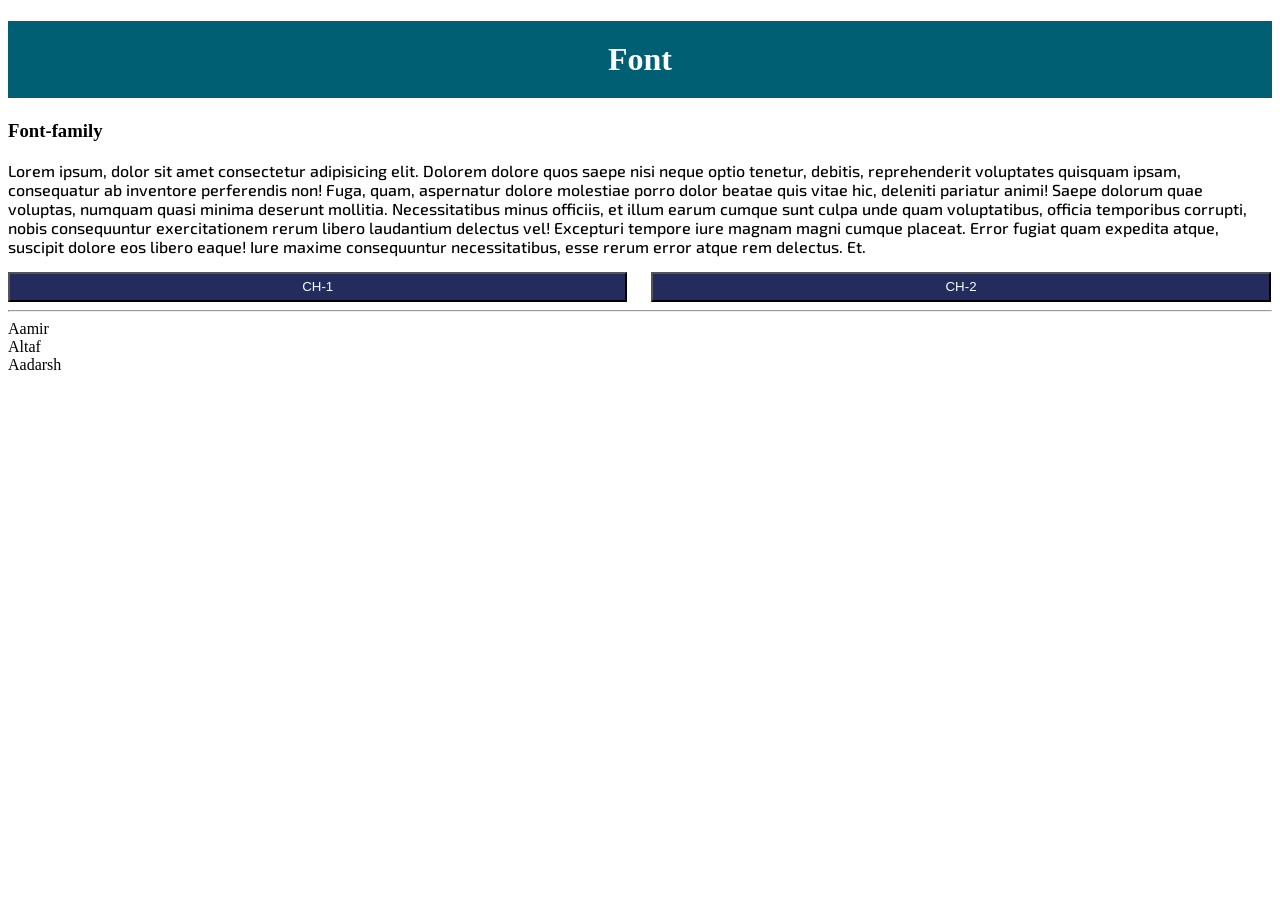
<file: classnotes.html>
<!DOCTYPE html>
<html lang="en">

<head>
    <meta charset="UTF-8">
    <meta name="viewport" content="width=device-width, initial-scale=1.0">
    <title>classnotes</title>
    <link rel="preconnect" href="https://fonts.googleapis.com">
    <link rel="preconnect" href="https://fonts.gstatic.com" crossorigin>
    <link href="https://fonts.googleapis.com/css2?family=Exo+2:ital,wght@0,100..900;1,100..900&display=swap" rel="stylesheet">
    <style>
        h1 {
            background-color: #005f73;
            color: white;
            padding: 20px;
            text-align: center;
        }
        button{
            background-color:rgb(35, 44, 92);
            color: azure;
            font-size: auto;
            height: 30px;
            width: 49%;
        }
        #button2{
            margin-left: 20px;
        }
        p{
            font-family: "Exo 2", sans-serif;
            font-optical-sizing: auto;
            font-weight: 500;
             font-style: normal;
        }
    </style>
</head>

<body>
    <h1>Font</h1>
    <h3>Font-family</h3>
    <p>Lorem ipsum, dolor sit amet consectetur adipisicing elit. Dolorem dolore quos saepe nisi neque optio tenetur,
        debitis, reprehenderit voluptates quisquam ipsam, consequatur ab inventore perferendis non! Fuga, quam,
        aspernatur dolore molestiae porro dolor beatae quis vitae hic, deleniti pariatur animi! Saepe dolorum quae
        voluptas, numquam quasi minima deserunt mollitia. Necessitatibus minus officiis, et illum earum cumque sunt
        culpa unde quam voluptatibus, officia temporibus corrupti, nobis consequuntur exercitationem rerum libero
        laudantium delectus vel! Excepturi tempore iure magnam magni cumque placeat. Error fugiat quam expedita atque,
        suscipit dolore eos libero eaque! Iure maxime consequuntur necessitatibus, esse rerum error atque rem delectus.
        Et.
    </p>
    <span><button>CH-1</button></span> <span><button id="button2">CH-2</button></span> <hr>
    <div class="name">Aamir</div>
    <div class="name">Altaf</div>
    <div class="name">Aadarsh</div>
</body>
<script src="class1.js"></script>
 
</html>
</file>
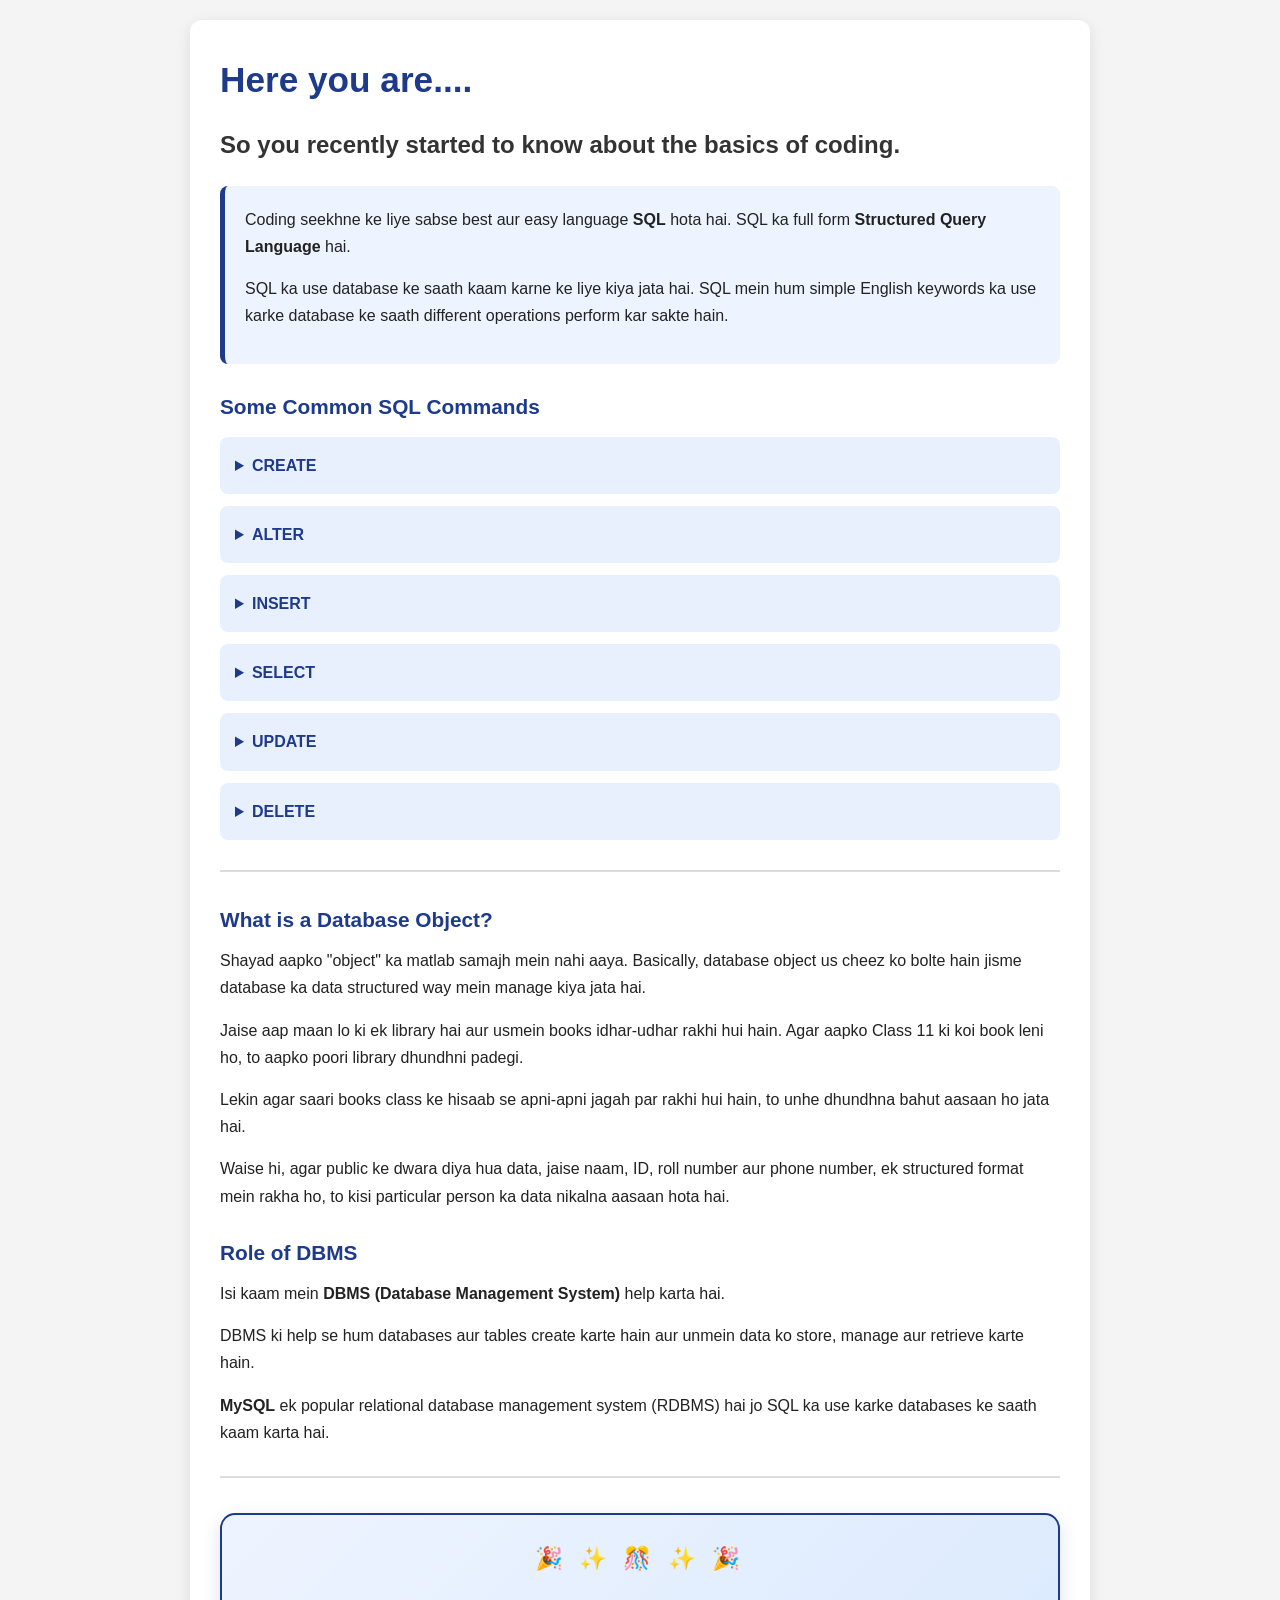
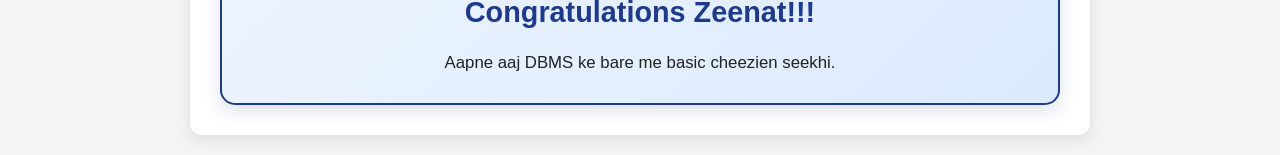
<file: Day1.html>
<!DOCTYPE html>
<html lang="en">

<head>
    <meta charset="UTF-8">

    <meta name="viewport" content="width=device-width, initial-scale=1.0">

    <title>Structured Query Language (SQL)</title>

    <style>
        /* Basic Reset */
        * {
            margin: 0;
            padding: 0;
            box-sizing: border-box;
        }

        /* Body */
        body {
            font-family: Arial, sans-serif;
            line-height: 1.7;
            background-color: #f4f4f4;
            color: #222;
            padding: 20px;
        }

        /* Main Container */
        .container {
            max-width: 900px;
            margin: auto;
            background-color: white;
            padding: 30px;
            border-radius: 12px;
            box-shadow: 0 4px 15px rgba(0, 0, 0, 0.1);
        }

        /* Headings */
        h1 {
            color: #1e3a8a;
            font-size: 2.2rem;
            margin-bottom: 15px;
        }

        h2 {
            color: #333;
            font-size: 1.5rem;
            margin-bottom: 20px;
        }

        h3 {
            color: #1e3a8a;
            font-size: 1.3rem;
            margin-top: 25px;
            margin-bottom: 10px;
        }

        /* Paragraph */
        p {
            font-size: 1rem;
            margin-bottom: 15px;
        }

        /* Introduction */
        .intro {
            background-color: #eef4ff;
            padding: 20px;
            border-left: 5px solid #1e3a8a;
            border-radius: 8px;
            margin-bottom: 20px;
        }

        /* Details */
        details {
            margin: 12px 0;
            padding: 15px;
            background-color: #e8f0fe;
            border-radius: 8px;
            transition: 0.3s;
        }

        details:hover {
            background-color: #dbeafe;
        }

        /* Summary */
        summary {
            cursor: pointer;
            font-weight: bold;
            color: #1e3a8a;
            font-size: 1rem;
        }

        /* Horizontal Line */
        hr {
            margin: 30px 0;
            border: none;
            border-top: 2px solid #ddd;
        }

        /* Mobile Responsive Design */
        @media (max-width: 600px) {

            body {
                padding: 10px;
            }

            .container {
                padding: 20px 15px;
                border-radius: 8px;
            }

            h1 {
                font-size: 1.8rem;
            }

            h2 {
                font-size: 1.25rem;
            }

            h3 {
                font-size: 1.15rem;
            }

            p {
                font-size: 0.95rem;
                text-align: left;
            }

            .intro {
                padding: 15px;
            }

            details {
                padding: 12px;
            }

            summary {
                font-size: 0.95rem;
            }

            ol {
                padding-left: 20px;
                margin-left: 10px;
            }

            ol li {
                font-size: 0.95rem;
            }

            .sql-code,
            .sql-example {
                font-size: 0.85rem;
                padding: 12px;
            }

            .important-note {
                padding: 12px;
            }

            .congratulations {
                padding: 20px 15px;
            }

            .congratulations h2 {
                font-size: 1.5rem;
            }

            .congratulations p {
                font-size: 0.95rem;
            }

            .congratulations::before {
                font-size: 1.1rem;
                letter-spacing: 2px;
            }
        }

        ol {
            margin: 15px 0 20px 25px;
            padding-left: 20px;
        }

        ol li {
            margin-bottom: 10px;
            font-size: 1rem;
        }


        .sql-section {
            margin-top: 20px;
        }


        .sql-code {
            display: block;
            background-color: #f4f4f4;
            border-left: 4px solid #1e3a8a;
            padding: 15px;
            margin: 12px 0 20px 0;
            border-radius: 6px;
            font-family: "Courier New", monospace;
            font-size: 0.95rem;
            line-height: 1.6;
            overflow-x: auto;
            white-space: pre-wrap;
        }


        .sql-keyword {
            color: #1e3a8a;
            font-weight: bold;
        }

        .sql-example {
            background-color: #eef4ff;
            padding: 15px;
            margin: 12px 0 20px 0;
            border-radius: 8px;
            border-left: 5px solid #1e3a8a;
            font-family: "Courier New", monospace;
            font-size: 0.95rem;
            overflow-x: auto;
        }

        .important-note {
            background-color: #e8f0fe;
            padding: 15px;
            margin: 15px 0;
            border-radius: 8px;
            border-left: 5px solid #1e3a8a;
        }

        .congratulations {
            margin-top: 35px;
            padding: 25px;
            text-align: center;
            background: linear-gradient(135deg, #eef4ff, #dbeafe);
            border: 2px solid #1e3a8a;
            border-radius: 15px;
            box-shadow: 0 6px 18px rgba(30, 58, 138, 0.15);
            position: relative;
            overflow: hidden;
            transition: transform 0.3s ease, box-shadow 0.3s ease;
        }

        /* Hover Animation */
        .congratulations:hover {
            transform: translateY(-5px);
            box-shadow: 0 10px 25px rgba(30, 58, 138, 0.25);
        }

        /* Congratulations Heading */
        .congratulations h2 {
            color: #1e3a8a;
            font-size: 1.8rem;
            margin-bottom: 12px;
            animation: celebrate 1.5s ease-in-out infinite alternate;
        }

        /* Message */
        .congratulations p {
            color: #222;
            font-size: 1.05rem;
            margin-bottom: 0;
        }

        /* Celebration Animation */
        @keyframes celebrate {
            from {
                transform: scale(1);
            }

            to {
                transform: scale(1.05);
            }
        }

        /* Decorative Sparkles */
        .congratulations::before {
            content: "🎉 ✨ 🎊 ✨ 🎉";
            display: block;
            font-size: 1.4rem;
            margin-bottom: 10px;
            letter-spacing: 5px;
        }
    </style>
</head>

<body>

    <div class="container">

        <h1>Here you are....</h1>

        <h2>
            So you recently started to know about the basics of coding.
        </h2>

        <div class="intro">

            <p>
                Coding seekhne ke liye sabse best aur easy language
                <b>SQL</b> hota hai.
                SQL ka full form <b>Structured Query Language</b> hai.
            </p>

            <p>
                SQL ka use database ke saath kaam karne ke liye kiya jata hai.
                SQL mein hum simple English keywords ka use karke database
                ke saath different operations perform kar sakte hain.
            </p>

        </div>

        <h3>Some Common SQL Commands</h3>

        <details>
            <summary>CREATE</summary>
            <p>
                CREATE ka use database mein objects, jaise tables,
                create karne ke liye hota hai.
            </p>
        </details>

        <details>
            <summary>ALTER</summary>
            <p>
                ALTER ka use existing database objects ko modify
                karne ke liye hota hai.
            </p>
        </details>

        <details>
            <summary>INSERT</summary>
            <p>
                INSERT ka use table ke andar data add karne ke
                liye hota hai.
            </p>
        </details>

        <details>
            <summary>SELECT</summary>
            <p>
                SELECT ka use database se data retrieve ya
                dekhne ke liye hota hai.
            </p>
        </details>

        <details>
            <summary>UPDATE</summary>
            <p>
                UPDATE ka use existing data ko modify karne
                ke liye hota hai.
            </p>
        </details>

        <details>
            <summary>DELETE</summary>
            <p>
                DELETE ka use table se data remove karne
                ke liye hota hai.
            </p>
        </details>

        <hr>

        <h3>What is a Database Object?</h3>

        <p>
            Shayad aapko "object" ka matlab samajh mein nahi aaya.
            Basically, database object us cheez ko bolte hain jisme
            database ka data structured way mein manage kiya jata hai.
        </p>

        <p>
            Jaise aap maan lo ki ek library hai aur usmein books
            idhar-udhar rakhi hui hain. Agar aapko Class 11 ki koi
            book leni ho, to aapko poori library dhundhni padegi.
        </p>

        <p>
            Lekin agar saari books class ke hisaab se apni-apni
            jagah par rakhi hui hain, to unhe dhundhna bahut
            aasaan ho jata hai.
        </p>

        <p>
            Waise hi, agar public ke dwara diya hua data, jaise
            naam, ID, roll number aur phone number, ek structured
            format mein rakha ho, to kisi particular person ka
            data nikalna aasaan hota hai.
        </p>

        <h3>Role of DBMS</h3>

        <p>
            Isi kaam mein <b>DBMS (Database Management System)</b>
            help karta hai.
        </p>

        <p>
            DBMS ki help se hum databases aur tables create karte hain
            aur unmein data ko store, manage aur retrieve karte hain.
        </p>

        <p>
            <b>MySQL</b> ek popular relational database management
            system (RDBMS) hai jo SQL ka use karke databases ke
            saath kaam karta hai.
        </p>

        <hr>

        <div class="congratulations">
            <h2>Congratulations Zeenat!!!</h2>

            <p>
                Aapne aaj DBMS ke bare me basic cheezien seekhi.
            </p>
        </div>

    </div>

</body>

</html>
</file>
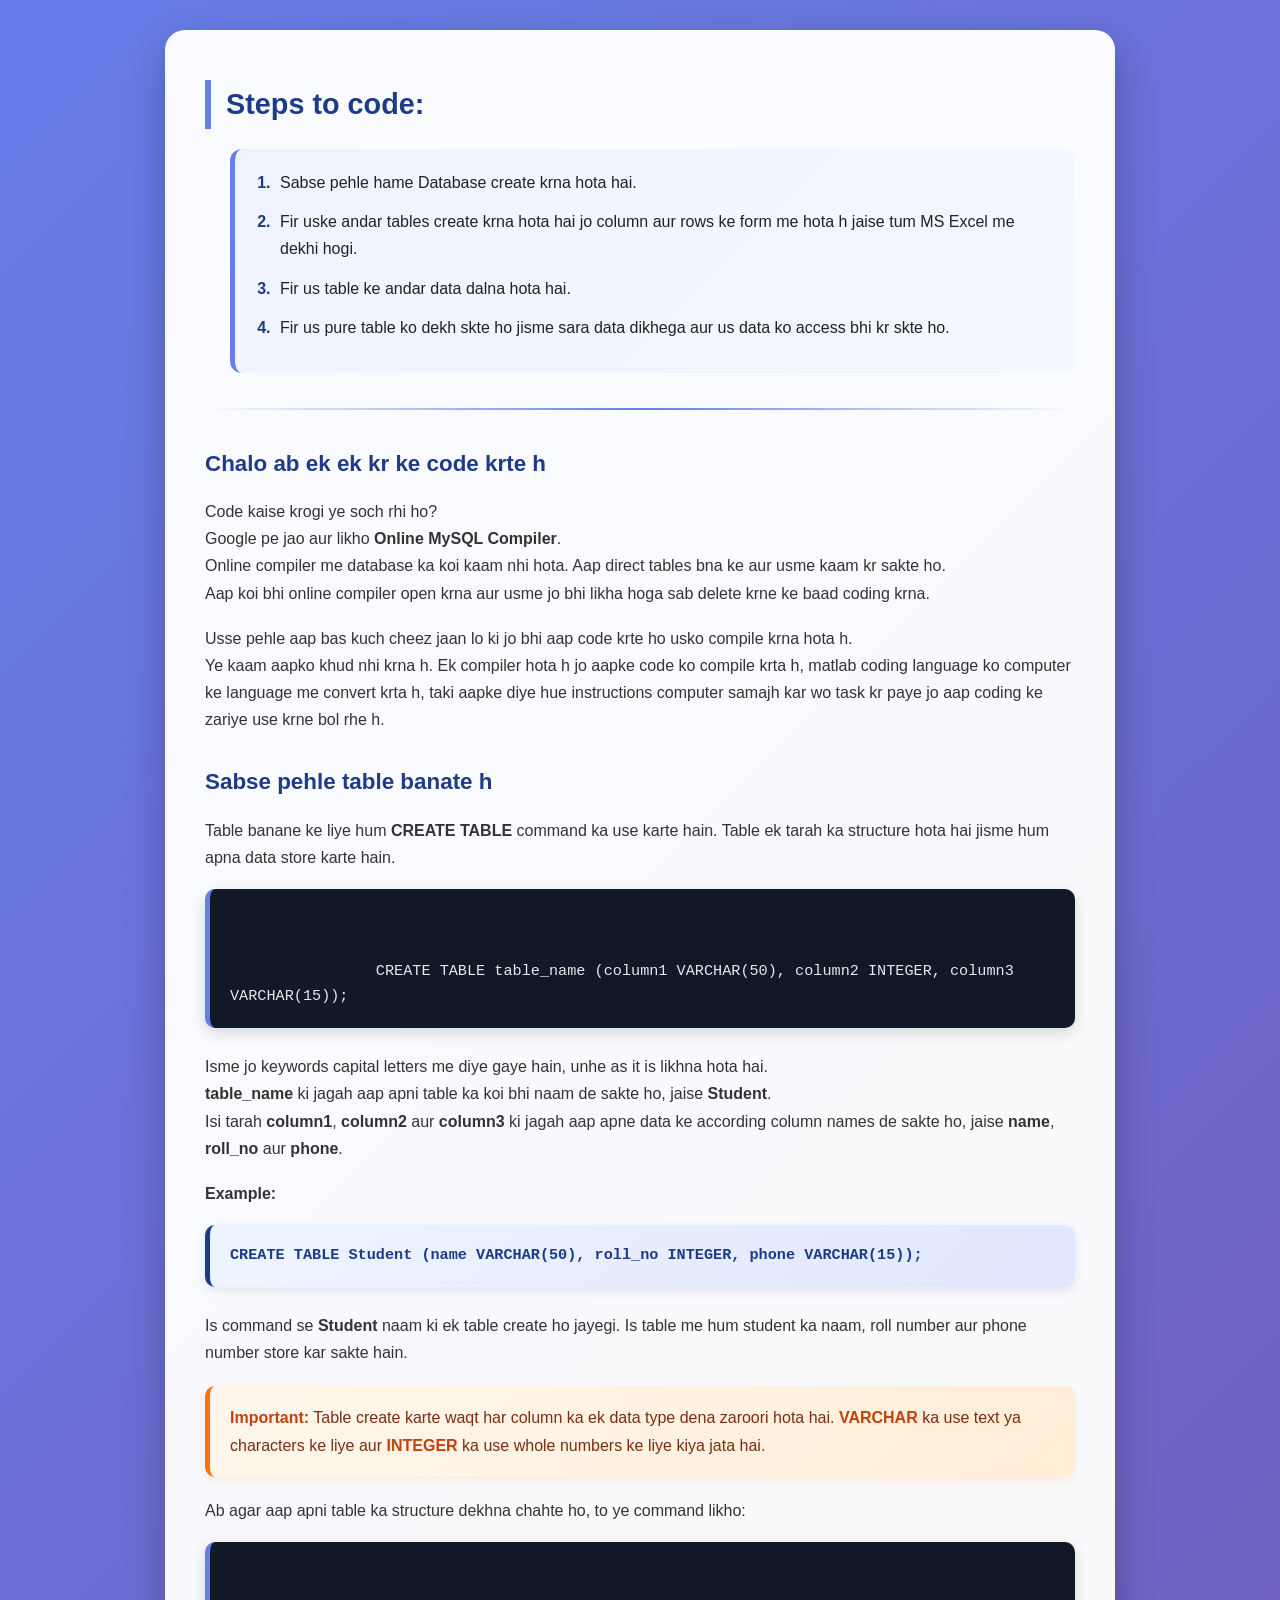
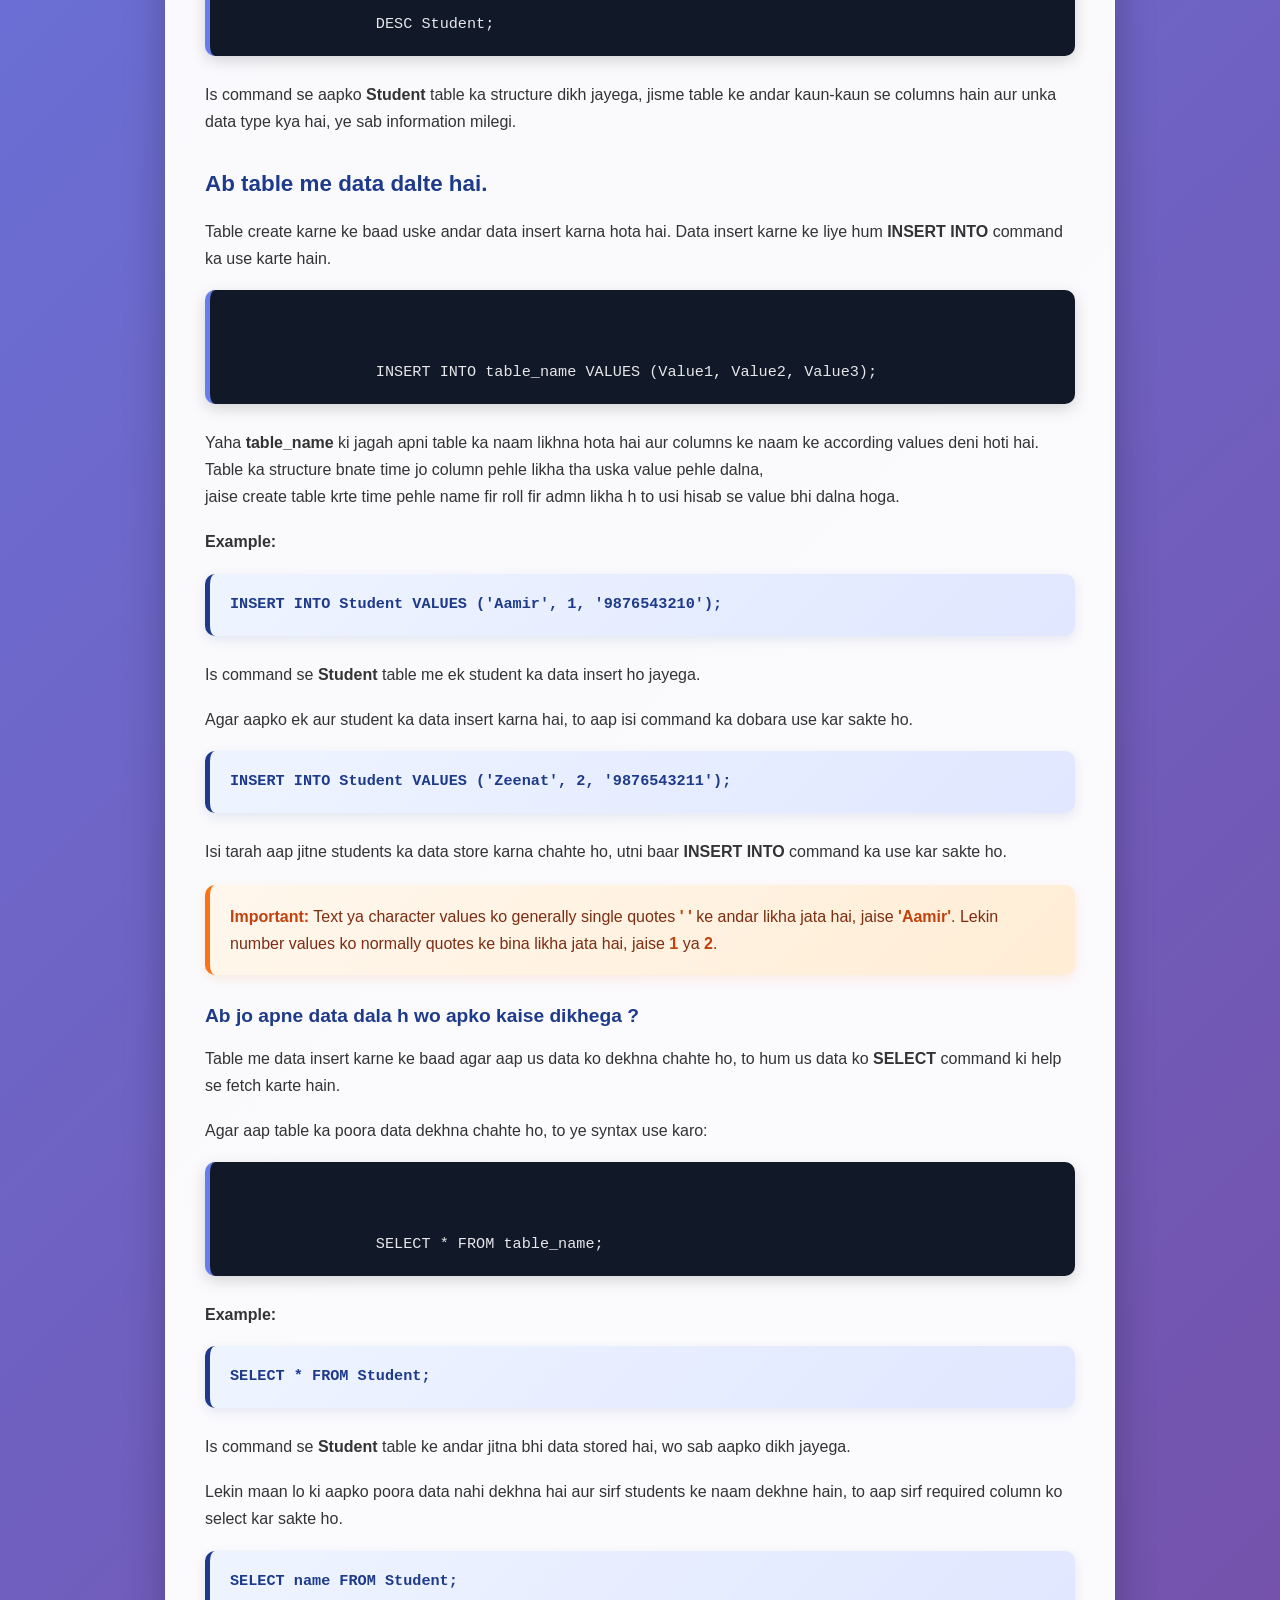
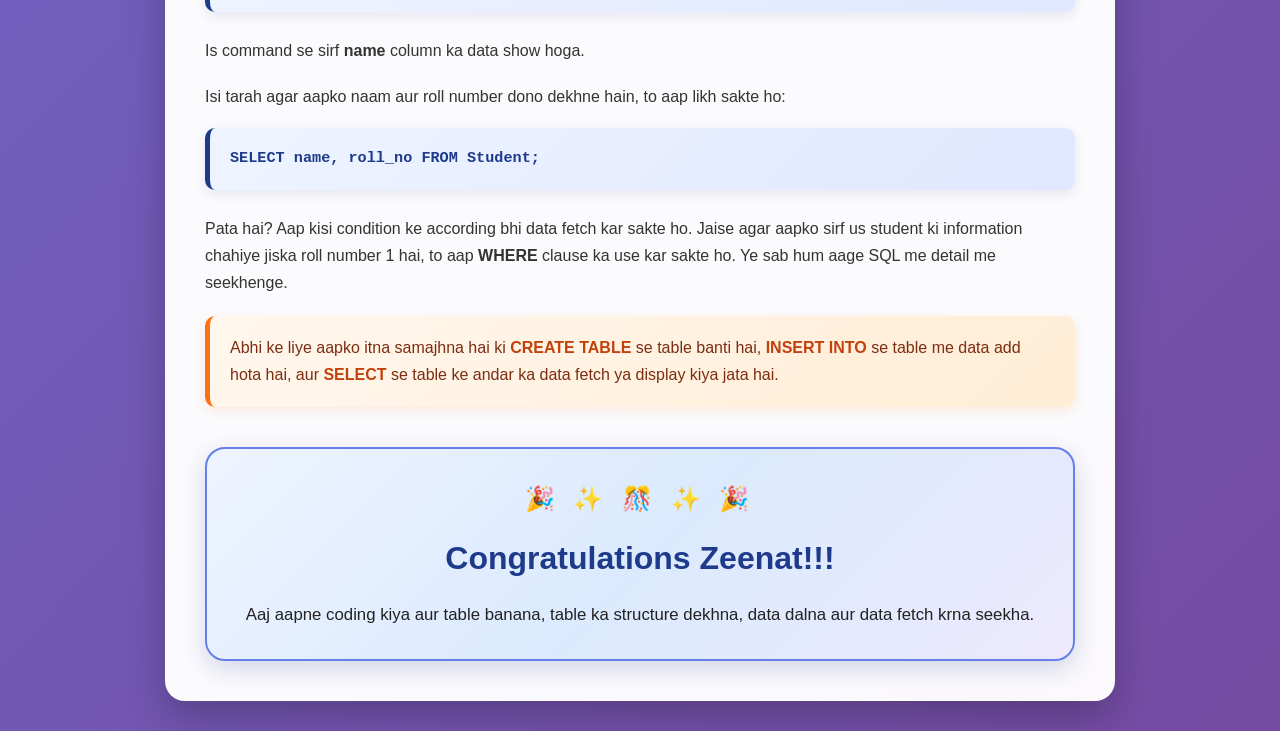
<file: Day2.html>
<!DOCTYPE html>
<html lang="en">

<head>
    <meta charset="UTF-8">

    <!-- Makes the website responsive on mobile devices -->
    <meta name="viewport" content="width=device-width, initial-scale=1.0">

    <title>Structured Query Language (SQL)</title>

    <style>
       /* Basic Reset */
* {
    margin: 0;
    padding: 0;
    box-sizing: border-box;
}

/* Body */
body {
    font-family: Arial, sans-serif;
    line-height: 1.7;
    background: linear-gradient(135deg, #667eea, #764ba2);
    color: #222;
    padding: 30px 20px;
    min-height: 100vh;
}

/* Main Container */
.container {
    max-width: 950px;
    margin: auto;
    background-color: rgba(255, 255, 255, 0.97);
    padding: 40px;
    border-radius: 20px;
    box-shadow: 0 15px 40px rgba(0, 0, 0, 0.25);
    animation: pageLoad 0.8s ease;
}

/* Page Animation */
@keyframes pageLoad {
    from {
        opacity: 0;
        transform: translateY(30px);
    }

    to {
        opacity: 1;
        transform: translateY(0);
    }
}

/* Headings */
h1 {
    color: #1e3a8a;
    font-size: 2.4rem;
    margin-bottom: 15px;
}

h2 {
    color: #1e3a8a;
    font-size: 1.8rem;
    margin-bottom: 20px;
    border-left: 6px solid #667eea;
    padding-left: 15px;
}

h3 {
    color: #1e3a8a;
    font-size: 1.4rem;
    margin-top: 30px;
    margin-bottom: 15px;
}

h4 {
    color: #1e3a8a;
    font-size: 1.2rem;
    margin-top: 25px;
    margin-bottom: 12px;
}

/* Paragraph */
p {
    font-size: 1rem;
    margin-bottom: 18px;
    color: #333;
}

/* SQL Section */
.sql-section {
    margin-top: 10px;
}

/* Steps List */
ol {
    margin: 20px 0 25px 25px;
    padding: 20px 25px 20px 40px;
    background: linear-gradient(135deg, #eef4ff, #f5f7ff);
    border-radius: 12px;
    border-left: 5px solid #667eea;
}

ol li {
    margin-bottom: 12px;
    font-size: 1rem;
    padding-left: 5px;
}

ol li::marker {
    color: #1e3a8a;
    font-weight: bold;
}

/* Horizontal Line */
hr {
    margin: 35px 0;
    border: none;
    height: 2px;
    background: linear-gradient(
        to right,
        transparent,
        #667eea,
        transparent
    );
}

/* SQL Code Block */
.sql-code {
    display: block;
    background: #111827;
    color: #e5e7eb;
    border-left: 5px solid #667eea;
    padding: 18px 20px;
    margin: 15px 0 25px 0;
    border-radius: 10px;
    font-family: "Courier New", monospace;
    font-size: 0.95rem;
    line-height: 1.7;
    overflow-x: auto;
    white-space: pre-wrap;
    box-shadow: 0 5px 15px rgba(0, 0, 0, 0.15);
    transition: 0.3s ease;
}

/* SQL Code Hover */
.sql-code:hover {
    transform: translateY(-3px);
    box-shadow: 0 8px 20px rgba(0, 0, 0, 0.2);
}

/* SQL Example */
.sql-example {
    background: linear-gradient(135deg, #eef4ff, #e0e7ff);
    color: #1e3a8a;
    padding: 18px 20px;
    margin: 15px 0 25px 0;
    border-radius: 10px;
    border-left: 5px solid #1e3a8a;
    font-family: "Courier New", monospace;
    font-size: 0.95rem;
    font-weight: bold;
    overflow-x: auto;
    box-shadow: 0 4px 12px rgba(30, 58, 138, 0.1);
    transition: 0.3s ease;
}

/* Example Hover */
.sql-example:hover {
    transform: translateX(5px);
    box-shadow: 0 6px 18px rgba(30, 58, 138, 0.18);
}

/* Important Note */
.important-note {
    background: linear-gradient(135deg, #fff7ed, #ffedd5);
    color: #7c2d12;
    padding: 18px 20px;
    margin: 20px 0;
    border-radius: 10px;
    border-left: 5px solid #f97316;
    box-shadow: 0 4px 12px rgba(249, 115, 22, 0.12);
}

/* Important Note Bold Text */
.important-note b {
    color: #c2410c;
}

/* Congratulations */
.congratulations {
    margin-top: 40px;
    padding: 30px;
    text-align: center;
    background: linear-gradient(
        135deg,
        #eef4ff,
        #dbeafe,
        #ede9fe
    );
    border: 2px solid #667eea;
    border-radius: 20px;
    box-shadow: 0 8px 25px rgba(30, 58, 138, 0.18);
    position: relative;
    overflow: hidden;
    transition: transform 0.3s ease, box-shadow 0.3s ease;
}

/* Congratulations Hover */
.congratulations:hover {
    transform: translateY(-6px);
    box-shadow: 0 15px 35px rgba(30, 58, 138, 0.25);
}

/* Congratulations Heading */
.congratulations h2 {
    color: #1e3a8a;
    font-size: 2rem;
    margin-bottom: 15px;
    border-left: none;
    padding-left: 0;
    animation: celebrate 1.5s ease-in-out infinite alternate;
}

/* Congratulations Message */
.congratulations p {
    color: #222;
    font-size: 1.05rem;
    margin-bottom: 0;
}

/* Celebration Animation */
@keyframes celebrate {
    from {
        transform: scale(1);
    }

    to {
        transform: scale(1.05);
    }
}

/* Decorative Sparkles */
.congratulations::before {
    content: "🎉 ✨ 🎊 ✨ 🎉";
    display: block;
    font-size: 1.5rem;
    margin-bottom: 12px;
    letter-spacing: 6px;
    animation: sparkle 2s ease-in-out infinite;
}

/* Sparkle Animation */
@keyframes sparkle {
    0%,
    100% {
        opacity: 0.7;
        transform: scale(1);
    }

    50% {
        opacity: 1;
        transform: scale(1.1);
    }
}

/* Mobile Responsive Design */
@media (max-width: 600px) {

    body {
        padding: 15px 10px;
    }

    .container {
        padding: 25px 18px;
        border-radius: 15px;
    }

    h1 {
        font-size: 1.8rem;
    }

    h2 {
        font-size: 1.4rem;
    }

    h3 {
        font-size: 1.2rem;
    }

    h4 {
        font-size: 1.05rem;
    }

    p {
        font-size: 0.95rem;
        text-align: left;
    }

    ol {
        padding: 15px 15px 15px 35px;
        margin-left: 0;
    }

    ol li {
        font-size: 0.95rem;
    }

    .sql-code,
    .sql-example {
        font-size: 0.82rem;
        padding: 14px;
        overflow-x: auto;
    }

    .important-note {
        padding: 15px;
        font-size: 0.92rem;
    }

    .congratulations {
        padding: 25px 15px;
    }

    .congratulations h2 {
        font-size: 1.5rem;
    }

    .congratulations p {
        font-size: 0.95rem;
        text-align: center;
    }

    .congratulations::before {
        font-size: 1.1rem;
        letter-spacing: 3px;
    }
}
    </style>
</head>

<body>

    <div class="container">

        <div class="sql-section">

            <h2>Steps to code:</h2>

            <ol>
                <li>Sabse pehle hame Database create krna hota hai.</li>
                <li>Fir uske andar tables create krna hota hai jo column aur rows ke form me hota h jaise tum MS Excel
                    me dekhi hogi.</li>
                <li>Fir us table ke andar data dalna hota hai.</li>
                <li>Fir us pure table ko dekh skte ho jisme sara data dikhega aur us data ko access bhi kr skte ho.</li>
            </ol>

            <hr>

            <h3>Chalo ab ek ek kr ke code krte h</h3>

            <p>
                Code kaise krogi ye soch rhi ho?
                <br>
                Google pe jao aur likho <b>Online MySQL Compiler</b>.
                <br>
                Online compiler me database ka koi kaam nhi hota.
                Aap direct tables bna ke aur usme kaam kr sakte ho.
                <br>
                Aap koi bhi online compiler open krna aur usme jo bhi likha hoga
                sab delete krne ke baad coding krna.
            </p>

            <p>
                Usse pehle aap bas kuch cheez jaan lo ki jo bhi aap code krte ho
                usko compile krna hota h.
                <br>
                Ye kaam aapko khud nhi krna h. Ek compiler hota h jo aapke code ko
                compile krta h, matlab coding language ko computer ke language me
                convert krta h, taki aapke diye hue instructions computer samajh kar
                wo task kr paye jo aap coding ke zariye use krne bol rhe h.
            </p>

            <h3>Sabse pehle table banate h</h3>

            <p>
                Table banane ke liye hum <b>CREATE TABLE</b> command ka use karte hain.
                Table ek tarah ka structure hota hai jisme hum apna data store karte hain.
            </p>

            <div class="sql-code">

                CREATE TABLE table_name (column1 VARCHAR(50), column2 INTEGER, column3 VARCHAR(15)); </div>

            <p>
                Isme jo keywords capital letters me diye gaye hain, unhe as it is likhna hota hai.
                <br>
                <b>table_name</b> ki jagah aap apni table ka koi bhi naam de sakte ho,
                jaise <b>Student</b>.
                <br>
                Isi tarah <b>column1</b>, <b>column2</b> aur <b>column3</b> ki jagah
                aap apne data ke according column names de sakte ho,
                jaise <b>name</b>, <b>roll_no</b> aur <b>phone</b>.
            </p>

            <p>
                <b>Example:</b>
            </p>

            <div class="sql-example">
                CREATE TABLE Student (name VARCHAR(50), roll_no INTEGER, phone VARCHAR(15)); </div>
            <p>
                Is command se <b>Student</b> naam ki ek table create ho jayegi.
                Is table me hum student ka naam, roll number aur phone number store kar sakte hain.
            </p>

            <div class="important-note">
                <b>Important:</b>
                Table create karte waqt har column ka ek data type dena zaroori hota hai.
                <b>VARCHAR</b> ka use text ya characters ke liye aur
                <b>INTEGER</b> ka use whole numbers ke liye kiya jata hai.
            </div>

            <p>
                Ab agar aap apni table ka structure dekhna chahte ho,
                to ye command likho:
            </p>

            <div class="sql-code">

                DESC Student; </div>

            <p>
                Is command se aapko <b>Student</b> table ka structure dikh jayega,
                jisme table ke andar kaun-kaun se columns hain aur unka data type kya hai,
                ye sab information milegi.
            </p>

            <h3>Ab table me data dalte hai.</h3>

            <p>
                Table create karne ke baad uske andar data insert karna hota hai.
                Data insert karne ke liye hum <b>INSERT INTO</b> command ka use karte hain.
            </p>

            <div class="sql-code">

                INSERT INTO table_name VALUES (Value1, Value2, Value3); </div>

            <p>
                Yaha <b>table_name</b> ki jagah apni table ka naam likhna hota hai
                aur columns ke naam ke according values deni hoti hai. <br>
                Table ka structure bnate time jo column pehle likha tha uska value pehle dalna, <br>
                jaise create table krte time pehle name fir roll fir admn likha h to usi hisab se value bhi dalna hoga.
            </p>

            <p>
                <b>Example:</b>
            </p>

            <div class="sql-example">

                INSERT INTO Student VALUES ('Aamir', 1, '9876543210');
            </div>

            <p>
                Is command se <b>Student</b> table me ek student ka data insert ho jayega.
            </p>

            <p>
                Agar aapko ek aur student ka data insert karna hai,
                to aap isi command ka dobara use kar sakte ho.
            </p>

            <div class="sql-example">

                INSERT INTO Student VALUES ('Zeenat', 2, '9876543211');
            </div>

            <p>
                Isi tarah aap jitne students ka data store karna chahte ho,
                utni baar <b>INSERT INTO</b> command ka use kar sakte ho.
            </p>

            <div class="important-note">
                <b>Important:</b>
                Text ya character values ko generally single quotes
                <b>' '</b> ke andar likha jata hai, jaise <b>'Aamir'</b>.
                Lekin number values ko normally quotes ke bina likha jata hai,
                jaise <b>1</b> ya <b>2</b>.
            </div>

            <h4>Ab jo apne data dala h wo apko kaise dikhega ?</h4>

            <p>
                Table me data insert karne ke baad agar aap us data ko dekhna chahte ho,
                to hum us data ko <b>SELECT</b> command ki help se fetch karte hain.
            </p>

            <p>
                Agar aap table ka poora data dekhna chahte ho,
                to ye syntax use karo:
            </p>

            <div class="sql-code">

                SELECT * FROM table_name; </div>

            <p>
                <b>Example:</b>
            </p>

            <div class="sql-example">

                SELECT * FROM Student; </div>
            <p>
                Is command se <b>Student</b> table ke andar jitna bhi data stored hai,
                wo sab aapko dikh jayega.
            </p>

            <p>
                Lekin maan lo ki aapko poora data nahi dekhna hai aur sirf students ke
                naam dekhne hain, to aap sirf required column ko select kar sakte ho.
            </p>

            <div class="sql-example">

                SELECT name FROM Student; </div>

            <p>
                Is command se sirf <b>name</b> column ka data show hoga.
            </p>

            <p>
                Isi tarah agar aapko naam aur roll number dono dekhne hain,
                to aap likh sakte ho:
            </p>

            <div class="sql-example">

                SELECT name, roll_no FROM Student; </div>
            <p>
                Pata hai? Aap kisi condition ke according bhi data fetch kar sakte ho.
                Jaise agar aapko sirf us student ki information chahiye jiska roll number 1 hai,
                to aap <b>WHERE</b> clause ka use kar sakte ho.
                Ye sab hum aage SQL me detail me seekhenge.
            </p>




            <div class="important-note">
                Abhi ke liye aapko itna samajhna hai ki
                <b>CREATE TABLE</b> se table banti hai,
                <b>INSERT INTO</b> se table me data add hota hai,
                aur <b>SELECT</b> se table ke andar ka data fetch ya display kiya jata hai.
            </div>

            <div class="congratulations">
                <h2>Congratulations Zeenat!!!</h2>

                <p>
                    Aaj aapne coding kiya aur table banana,
                    table ka structure dekhna, data dalna aur data fetch krna seekha.
                </p>
            </div>

        </div>

    </div>

</body>

</html>
</file>
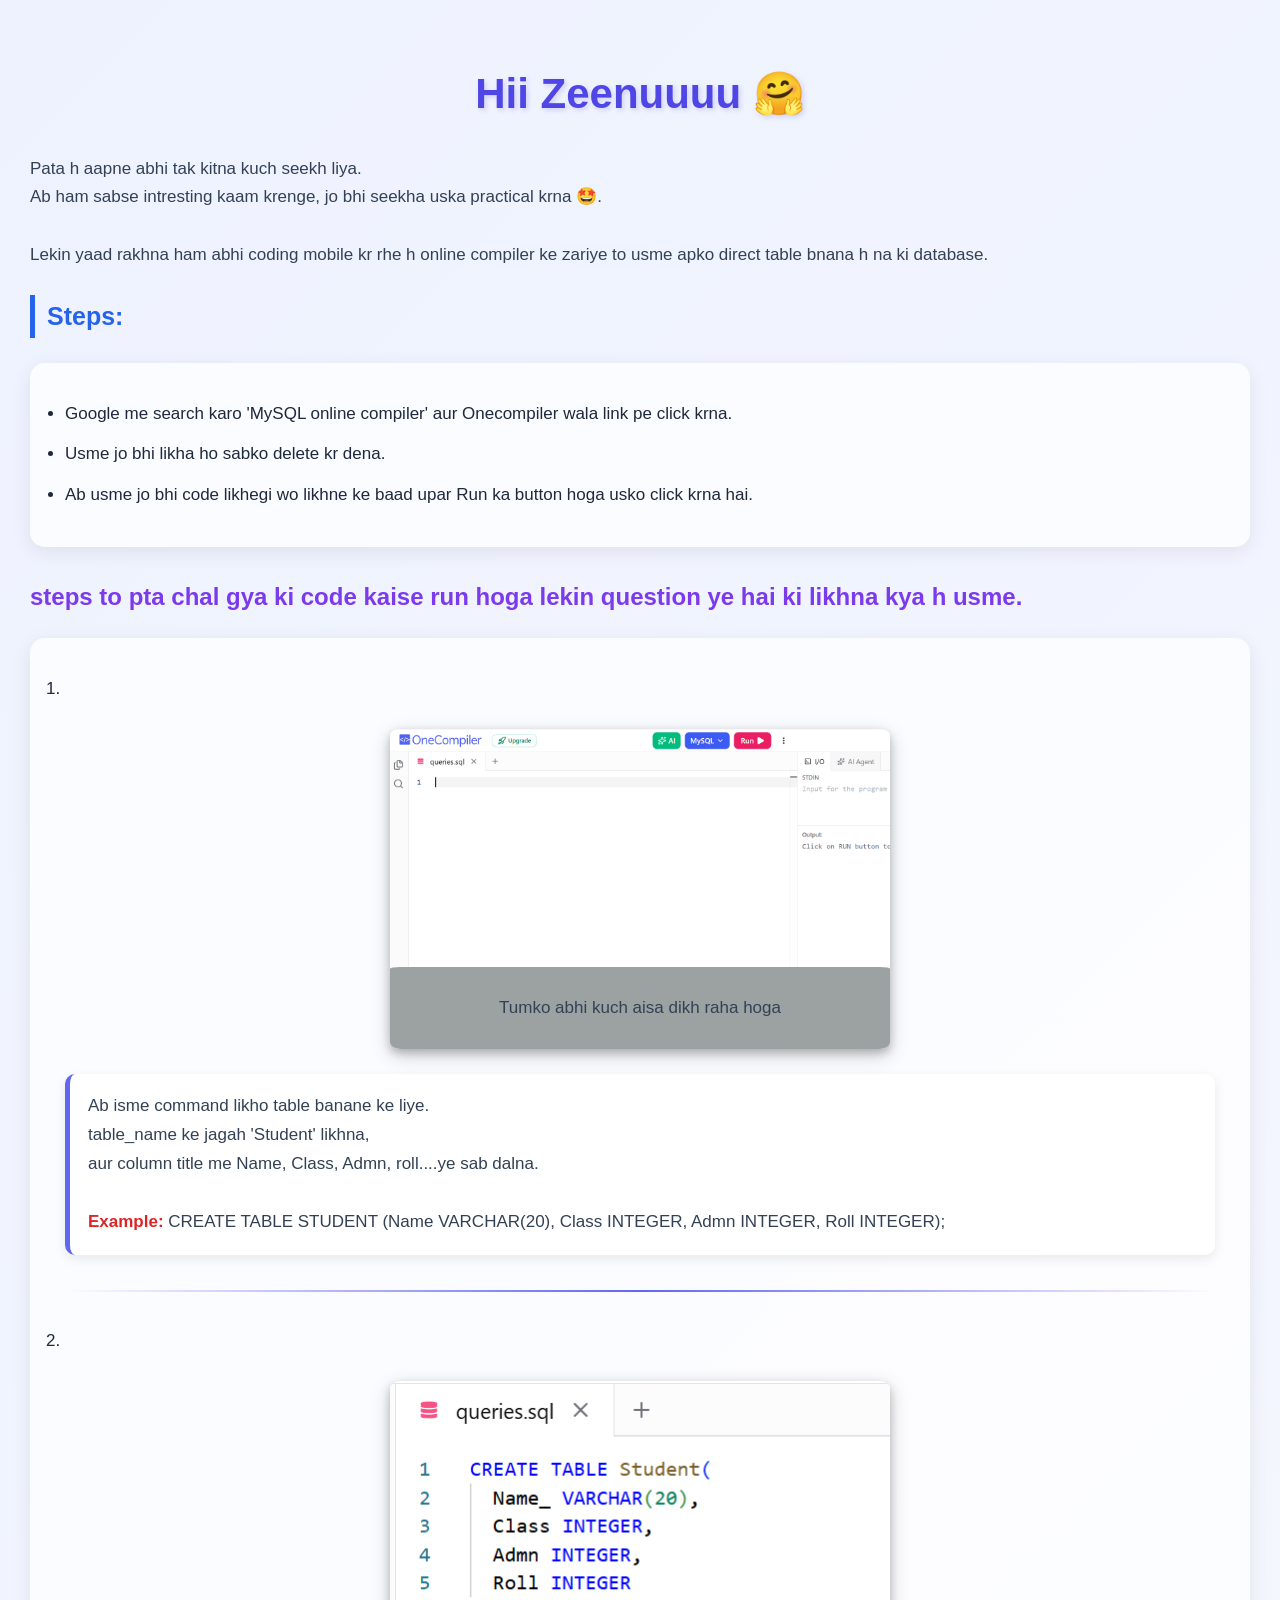
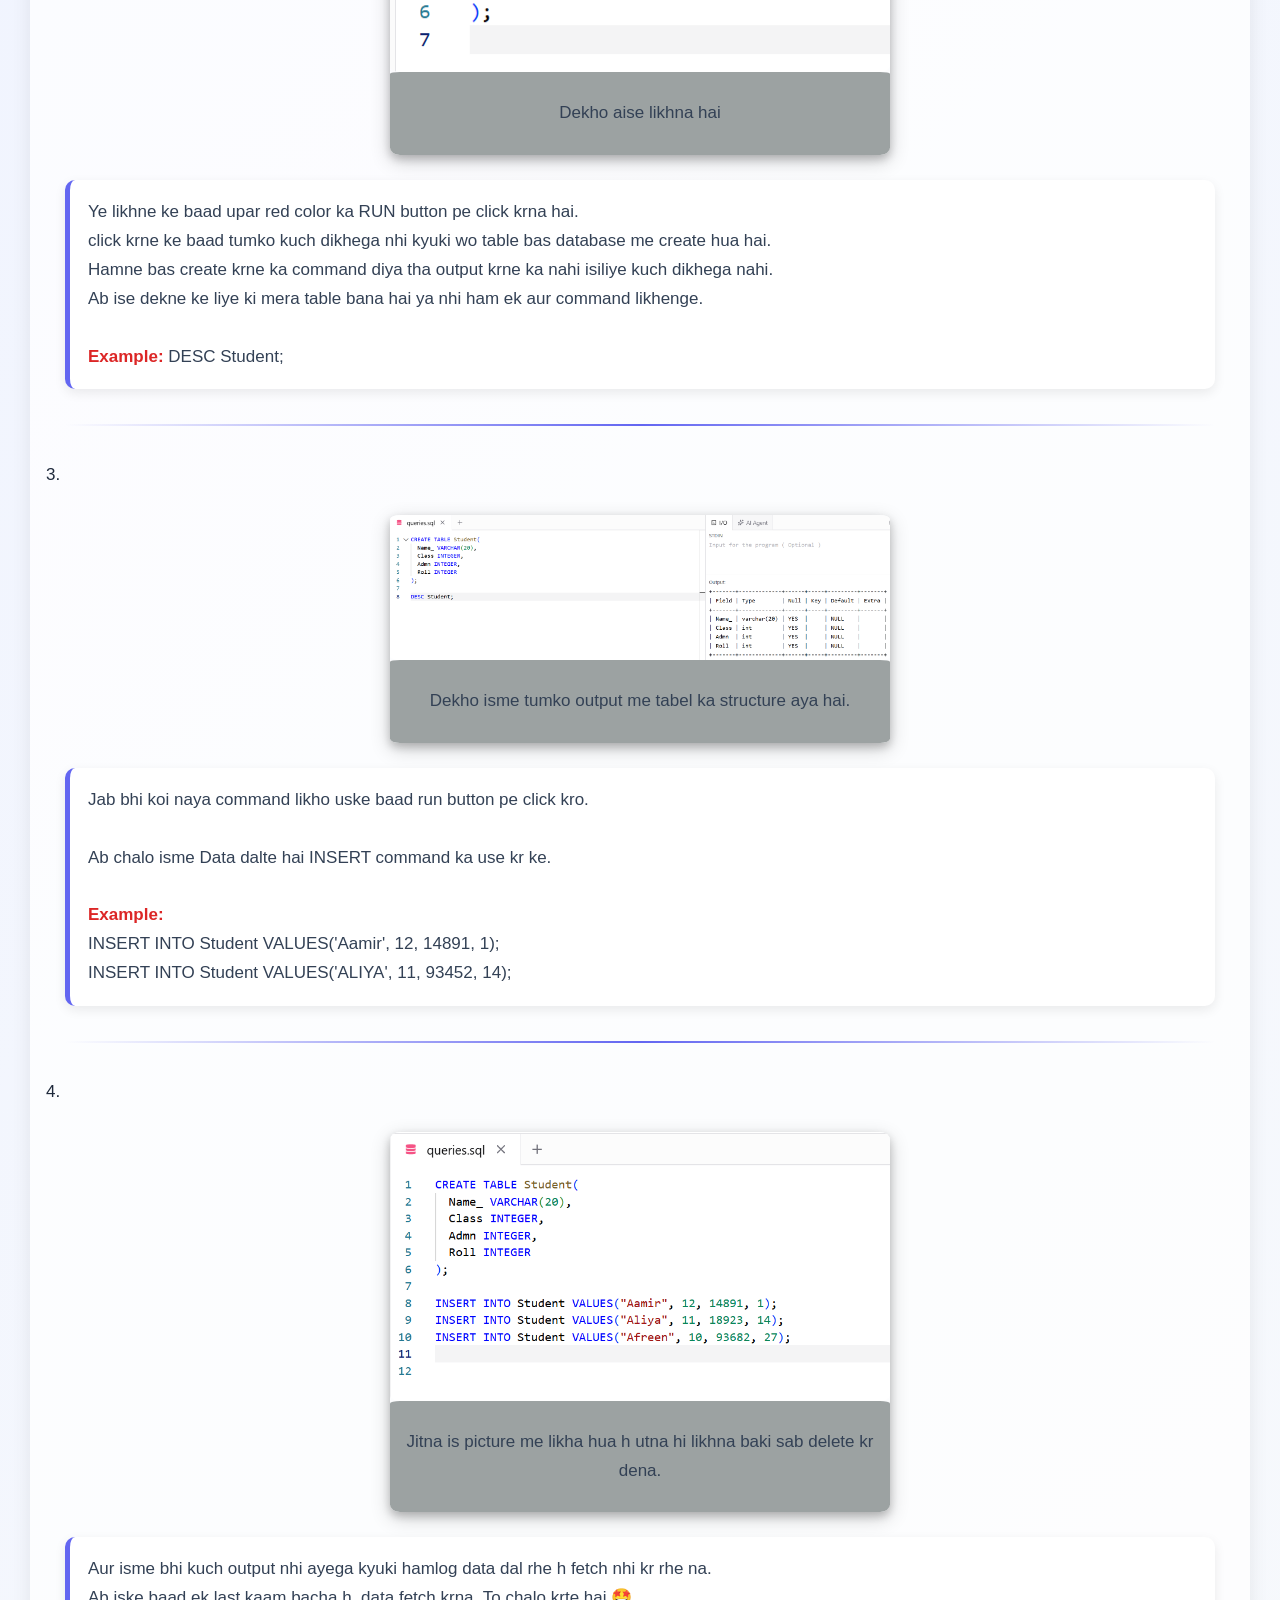
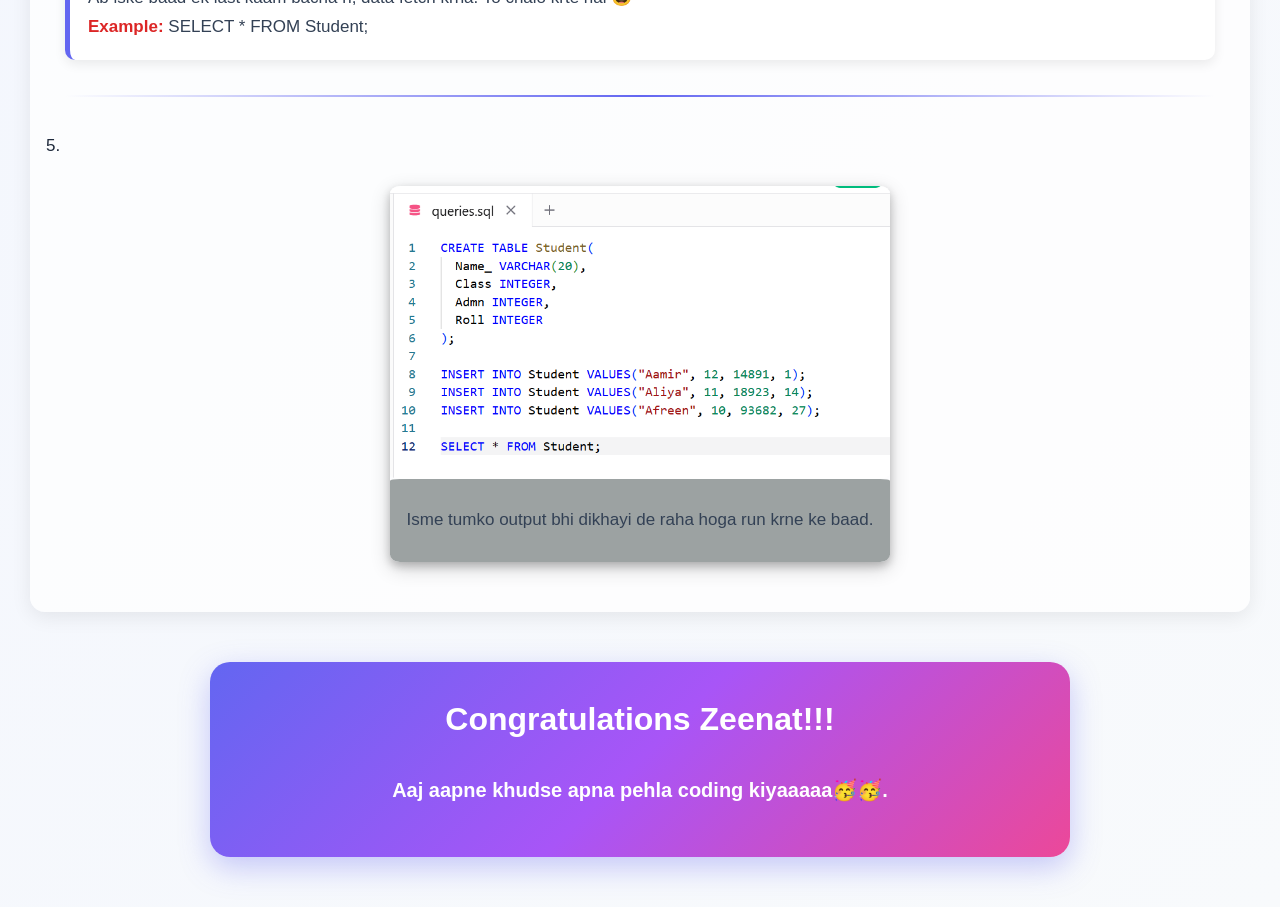
<file: Day3.html>
<!DOCTYPE html>
<html lang="en">

<head>
    <meta charset="UTF-8">
    <meta name="viewport" content="width=device-width, initial-scale=1.0">
    <title>Day3</title>
    <style>
        div.image {
            width: 500px;
            box-shadow: 0 4px 8px 0 rgba(0, 0, 0, 0.2), 0 6px 20px 0 rgba(0, 0, 0, 0.19);
            text-align: center;
            border-radius: 2%;
        }

        div.container {

            padding: 10px;
            background-color: rgb(156, 162, 162);
            border-radius: 2%;
        }

        body {
            margin: 0;
            padding: 30px;
            font-family: "Segoe UI", Arial, sans-serif;
            background: linear-gradient(135deg, #eef2ff, #f8fafc);
            color: #1e293b;
            line-height: 1.7;
        }

        h1 {
            text-align: center;
            font-size: 42px;
            color: #4f46e5;
            margin-bottom: 25px;
            text-shadow: 2px 2px 5px rgba(79, 70, 229, 0.2);
        }

        p {
            font-size: 17px;
            color: #334155;
        }

        h2 {
            color: #7c3aed;
            margin-top: 30px;
        }

        h3 {
            color: #2563eb;
            font-size: 25px;
            border-left: 5px solid #2563eb;
            padding-left: 12px;
        }

        ul,
        ol {
            background: rgba(255, 255, 255, 0.75);
            padding: 25px 35px;
            border-radius: 15px;
            box-shadow: 0 5px 20px rgba(0, 0, 0, 0.08);
        }

        li {
            margin: 12px 0;
            font-size: 17px;
        }

        div.image {
            margin: 25px auto;
            overflow: hidden;
            transition: transform 0.3s ease, box-shadow 0.3s ease;
        }

        div.image:hover {
            transform: translateY(-5px);
            box-shadow: 0 10px 25px rgba(0, 0, 0, 0.25);
        }

        div.image img {
            display: block;
            border-radius: 2%;
        }

        b {
            color: #dc2626;
        }

        p:has(b) {
            background: #ffffff;
            padding: 18px;
            border-left: 5px solid #6366f1;
            border-radius: 10px;
            box-shadow: 0 4px 12px rgba(0, 0, 0, 0.08);
        }

        hr {
            border: none;
            height: 2px;
            background: linear-gradient(to right, transparent, #6366f1, transparent);
            margin: 35px 0;
        }

        .congratulations {
            margin: 50px auto 20px;
            max-width: 800px;
            padding: 30px;
            text-align: center;
            background: linear-gradient(135deg, #6366f1, #a855f7, #ec4899);
            color: white;
            border-radius: 20px;
            box-shadow: 0 10px 30px rgba(99, 102, 241, 0.35);
            animation: celebration 2s ease-in-out infinite alternate;
        }

        .congratulations h2 {
            color: white;
            font-size: 32px;
            margin-top: 0;
        }

        .congratulations p {
            color: white;
            font-size: 20px;
            font-weight: 600;
        }

        @keyframes celebration {
            from {
                transform: scale(1);
            }

            to {
                transform: scale(1.02);
            }
        }

        @media (max-width: 600px) {
            body {
                padding: 15px;
            }

            h1 {
                font-size: 30px;
            }

            h2 {
                font-size: 22px;
            }

            h3 {
                font-size: 21px;
            }

            p,
            li {
                font-size: 15px;
            }

            div.image {
                width: 100%;
            }

            ul,
            ol {
                padding: 20px 25px;
            }

            .congratulations {
                padding: 20px;
            }

            .congratulations h2 {
                font-size: 25px;
            }
        }
    </style>
</head>

<body>
    <h1>Hii Zeenuuuu 🤗</h1>
    <p>
        Pata h aapne abhi tak kitna kuch seekh liya. <br>
        Ab ham sabse intresting kaam krenge, jo bhi seekha uska practical krna 🤩. <br> <br>

        Lekin yaad rakhna ham abhi coding mobile kr rhe h online compiler ke zariye to usme apko direct table bnana h na
        ki database. <br>
    </p>
    <h3>Steps:</h3>
    <P>
    <ul>
        <li>Google me search karo 'MySQL online compiler' aur Onecompiler wala link pe click krna.</li>
        <li>Usme jo bhi likha ho sabko delete kr dena.</li>
        <li>Ab usme jo bhi code likhegi wo likhne ke baad upar Run ka button hoga usko click krna hai.</li>
    </ul>
    </P>
    <h2> steps to pta chal gya ki code kaise run hoga lekin question ye hai ki likhna kya h usme.</h2>
    <ol>
        <li> </li>
        <div class="image">
            <img src="images/compiler.png" alt="blank white page" style="width:100%">
            <div class="container">
                <p>Tumko abhi kuch aisa dikh raha hoga</p>
            </div>
        </div>
        <p>Ab isme command likho table banane ke liye. <br>
            table_name ke jagah 'Student' likhna, <br>
            aur column title me Name, Class, Admn, roll....ye sab dalna. <BR></BR>
            <b>Example:</b>
            CREATE TABLE STUDENT (Name VARCHAR(20), Class INTEGER, Admn INTEGER, Roll INTEGER);
        </p>
        <hr>
        <li> </li>
        <div class="image">
            <img src="images/tablecreate.png" alt="create table code" style="width: 100%;">
            <div class="container">
                <p>Dekho aise likhna hai</p>
            </div>
        </div>
        <p>
            Ye likhne ke baad upar red color ka RUN button pe click krna hai. <br>
            click krne ke baad tumko kuch dikhega nhi kyuki wo table bas database me create hua hai. <br>
            Hamne bas create krne ka command diya tha output krne ka nahi isiliye kuch dikhega nahi. <br>
            Ab ise dekne ke liye ki mera table bana hai ya nhi ham ek aur command likhenge. <br><br>
            <b>Example:</b> DESC Student; <br>
        </p>
        <hr>
        <li> </li>
        <div class="image">
            <img src="images/desctable.png" alt="discribe table" style="width: 100%;">
            <div class="container">
                <p>
                    Dekho isme tumko output me tabel ka structure aya hai.
                </p>
            </div>
        </div>
        <p>
            Jab bhi koi naya command likho uske baad run button pe click kro. <br><br>
            Ab chalo isme Data dalte hai INSERT command ka use kr ke. <br><br>
            <b>Example: </b> <br>
            INSERT INTO Student VALUES('Aamir', 12, 14891, 1); <br>
            INSERT INTO Student VALUES('ALIYA', 11, 93452, 14); <br>
        </p>
        <hr>
        <li> </li>
        <div class="image">
            <img src="images/insertvalues.png" alt="insert" style="width: 100%;">
            <div class="container">
                <p>
                    Jitna is picture me likha hua h utna hi likhna baki sab delete kr dena. <br>
                </p>
            </div>
        </div>
        <p>
            Aur isme bhi kuch output nhi ayega kyuki hamlog data dal rhe h fetch nhi kr rhe na. <br>
            Ab iske baad ek last kaam bacha h, data fetch krna. To chalo krte hai 🤩 <br>
            <b>Example:</b> SELECT * FROM Student;
        </p>
        <hr>
        <li> </li>
        <div class="image">
            <img src="images/fetchdata.png" alt="data fetch" style="width: 100%;">
            <div class="container">
                <p>
                    Isme tumko output bhi dikhayi de raha hoga run krne ke baad. <br>
                </p>
            </div>
        </div>

    </ol>
    <div class="congratulations">
        <h2>Congratulations Zeenat!!!</h2>

        <p>
            Aaj aapne khudse apna pehla coding kiyaaaaa🥳🥳.
        </p>
    </div>
</body>

</html>
</file>
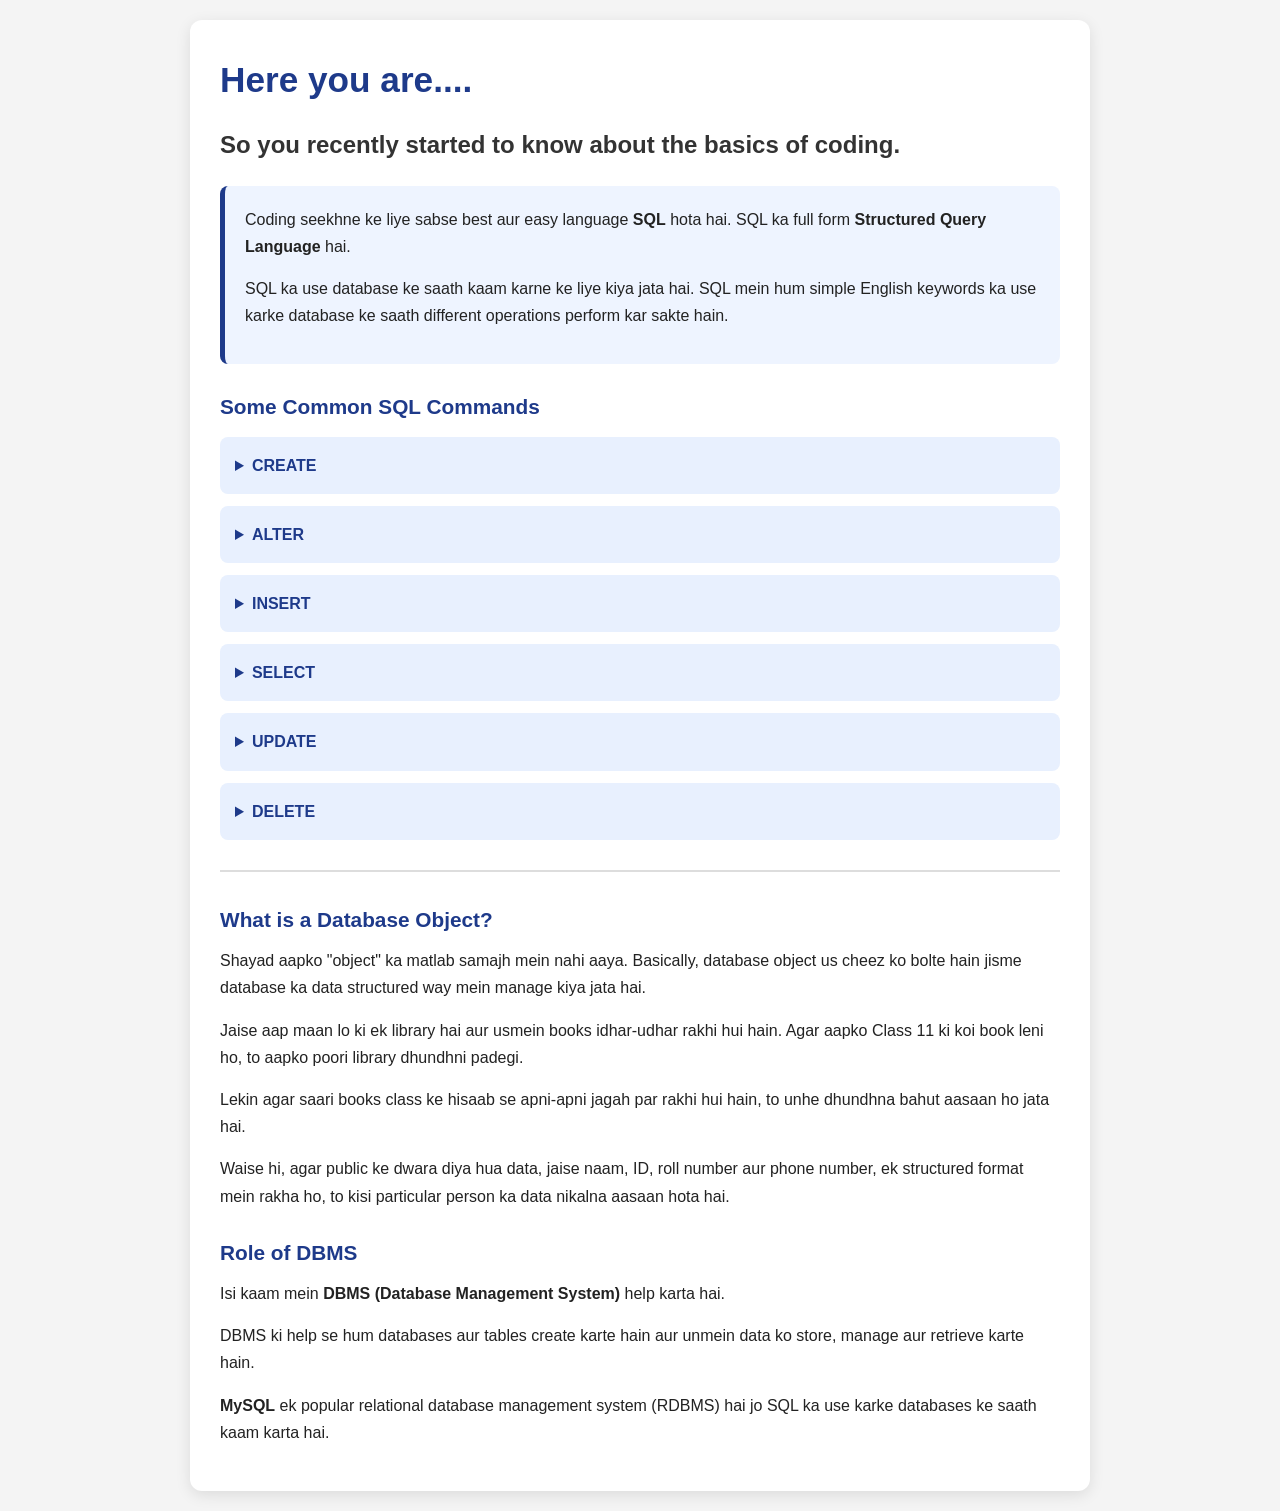
<file: Htmlsfiles/MY_SQL.html>
<!DOCTYPE html>
<html lang="en">

<head>
    <meta charset="UTF-8">

    <!-- Makes the website responsive on mobile devices -->
    <meta name="viewport" content="width=device-width, initial-scale=1.0">

    <title>Structured Query Language (SQL)</title>

    <style>
        /* Basic Reset */
        * {
            margin: 0;
            padding: 0;
            box-sizing: border-box;
        }

        /* Body */
        body {
            font-family: Arial, sans-serif;
            line-height: 1.7;
            background-color: #f4f4f4;
            color: #222;
            padding: 20px;
        }

        /* Main Container */
        .container {
            max-width: 900px;
            margin: auto;
            background-color: white;
            padding: 30px;
            border-radius: 12px;
            box-shadow: 0 4px 15px rgba(0, 0, 0, 0.1);
        }

        /* Headings */
        h1 {
            color: #1e3a8a;
            font-size: 2.2rem;
            margin-bottom: 15px;
        }

        h2 {
            color: #333;
            font-size: 1.5rem;
            margin-bottom: 20px;
        }

        h3 {
            color: #1e3a8a;
            font-size: 1.3rem;
            margin-top: 25px;
            margin-bottom: 10px;
        }

        /* Paragraph */
        p {
            font-size: 1rem;
            margin-bottom: 15px;
        }

        /* Introduction */
        .intro {
            background-color: #eef4ff;
            padding: 20px;
            border-left: 5px solid #1e3a8a;
            border-radius: 8px;
            margin-bottom: 20px;
        }

        /* Details */
        details {
            margin: 12px 0;
            padding: 15px;
            background-color: #e8f0fe;
            border-radius: 8px;
            transition: 0.3s;
        }

        details:hover {
            background-color: #dbeafe;
        }

        /* Summary */
        summary {
            cursor: pointer;
            font-weight: bold;
            color: #1e3a8a;
            font-size: 1rem;
        }

        /* Horizontal Line */
        hr {
            margin: 30px 0;
            border: none;
            border-top: 2px solid #ddd;
        }

        /* Mobile Responsive Design */
        @media (max-width: 600px) {

            body {
                padding: 10px;
            }

            .container {
                padding: 20px 15px;
                border-radius: 8px;
            }

            h1 {
                font-size: 1.8rem;
            }

            h2 {
                font-size: 1.25rem;
            }

            h3 {
                font-size: 1.15rem;
            }

            p {
                font-size: 0.95rem;
                text-align: left;
            }

            .intro {
                padding: 15px;
            }

            details {
                padding: 12px;
            }

            summary {
                font-size: 0.95rem;
            }
        }
    </style>
</head>

<body>

    <div class="container">

        <h1>Here you are....</h1>

        <h2>
            So you recently started to know about the basics of coding.
        </h2>

        <div class="intro">

            <p>
                Coding seekhne ke liye sabse best aur easy language
                <b>SQL</b> hota hai.
                SQL ka full form <b>Structured Query Language</b> hai.
            </p>

            <p>
                SQL ka use database ke saath kaam karne ke liye kiya jata hai.
                SQL mein hum simple English keywords ka use karke database
                ke saath different operations perform kar sakte hain.
            </p>

        </div>

        <h3>Some Common SQL Commands</h3>

        <details>
            <summary>CREATE</summary>
            <p>
                CREATE ka use database mein objects, jaise tables,
                create karne ke liye hota hai.
            </p>
        </details>

        <details>
            <summary>ALTER</summary>
            <p>
                ALTER ka use existing database objects ko modify
                karne ke liye hota hai.
            </p>
        </details>

        <details>
            <summary>INSERT</summary>
            <p>
                INSERT ka use table ke andar data add karne ke
                liye hota hai.
            </p>
        </details>

        <details>
            <summary>SELECT</summary>
            <p>
                SELECT ka use database se data retrieve ya
                dekhne ke liye hota hai.
            </p>
        </details>

        <details>
            <summary>UPDATE</summary>
            <p>
                UPDATE ka use existing data ko modify karne
                ke liye hota hai.
            </p>
        </details>

        <details>
            <summary>DELETE</summary>
            <p>
                DELETE ka use table se data remove karne
                ke liye hota hai.
            </p>
        </details>

        <hr>

        <h3>What is a Database Object?</h3>

        <p>
            Shayad aapko "object" ka matlab samajh mein nahi aaya.
            Basically, database object us cheez ko bolte hain jisme
            database ka data structured way mein manage kiya jata hai.
        </p>

        <p>
            Jaise aap maan lo ki ek library hai aur usmein books
            idhar-udhar rakhi hui hain. Agar aapko Class 11 ki koi
            book leni ho, to aapko poori library dhundhni padegi.
        </p>

        <p>
            Lekin agar saari books class ke hisaab se apni-apni
            jagah par rakhi hui hain, to unhe dhundhna bahut
            aasaan ho jata hai.
        </p>

        <p>
            Waise hi, agar public ke dwara diya hua data, jaise
            naam, ID, roll number aur phone number, ek structured
            format mein rakha ho, to kisi particular person ka
            data nikalna aasaan hota hai.
        </p>

        <h3>Role of DBMS</h3>

        <p>
            Isi kaam mein <b>DBMS (Database Management System)</b>
            help karta hai.
        </p>

        <p>
            DBMS ki help se hum databases aur tables create karte hain
            aur unmein data ko store, manage aur retrieve karte hain.
        </p>

        <p>
            <b>MySQL</b> ek popular relational database management
            system (RDBMS) hai jo SQL ka use karke databases ke
            saath kaam karta hai.
        </p>

    </div>

</body>

</html>
</file>
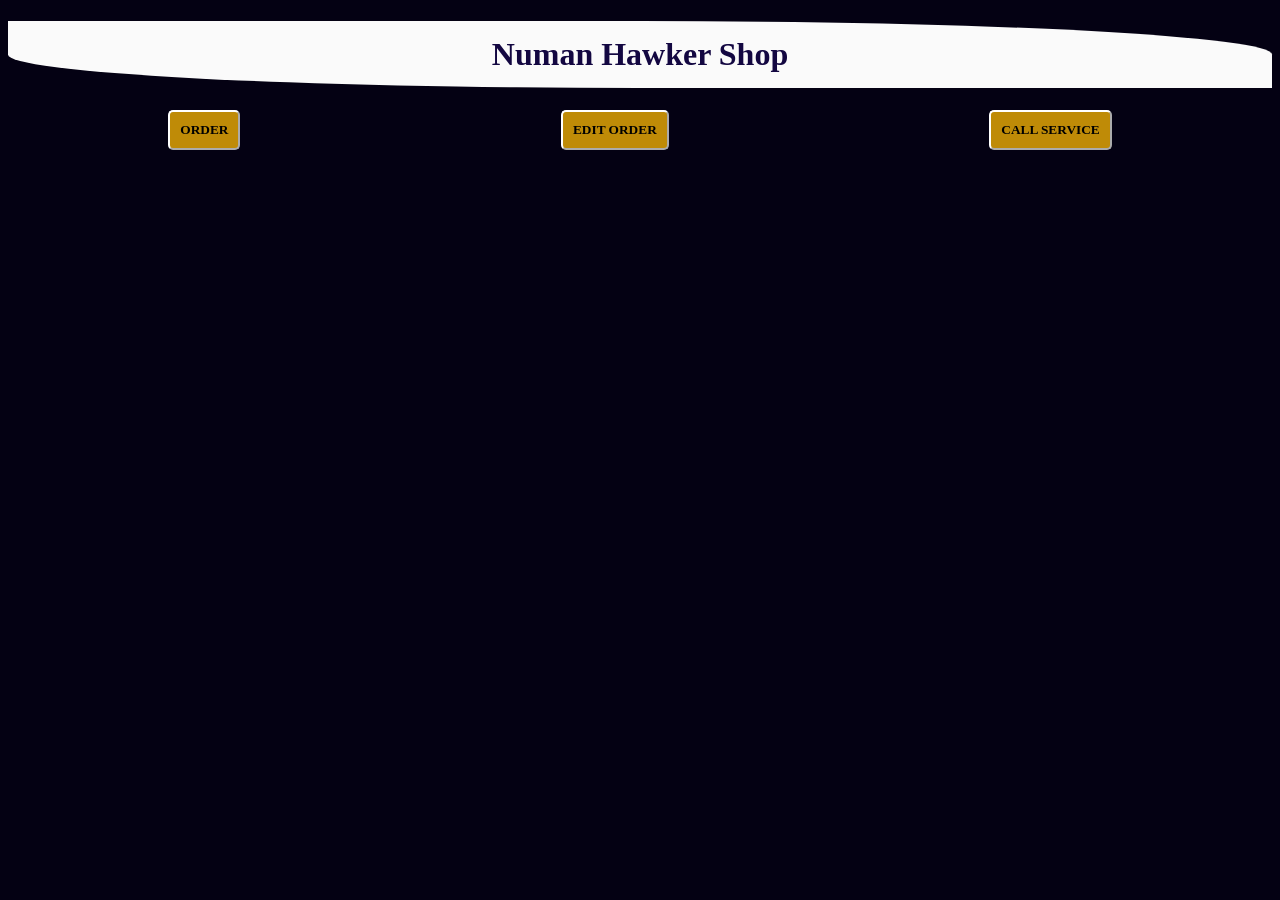
<file: Htmlsfiles/orderproject.html>
<!DOCTYPE html>
<html lang="en">
    <head>
        <title> Wholesale store </title>
        <style>
            .B1{
                background-color: rgb(191, 139, 7);
                padding: 10px;
                border-radius: 5px;
                font-family: 'Times New Roman';
                font-weight: bold;
                border-color: white;
            }
        </style>
    </head>
    <body style="background-color: rgb(4, 1, 19);">
        <H1 style="text-align: center ; color: rgb(19, 7, 65); background-color: rgb(250, 250, 250); border: 100px; border-color: aqua; border-top-right-radius: 50%;border-bottom-left-radius: 50%;padding: 15px;"> Numan Hawker Shop </H1>
        <nav style="display: flex;justify-content: space-around;">
            <button class="B1">ORDER</button>
            <button class="B1"> EDIT ORDER </button>
            <button class="B1"> CALL SERVICE </button>
        </nav>
    </body>
</html>
</file>
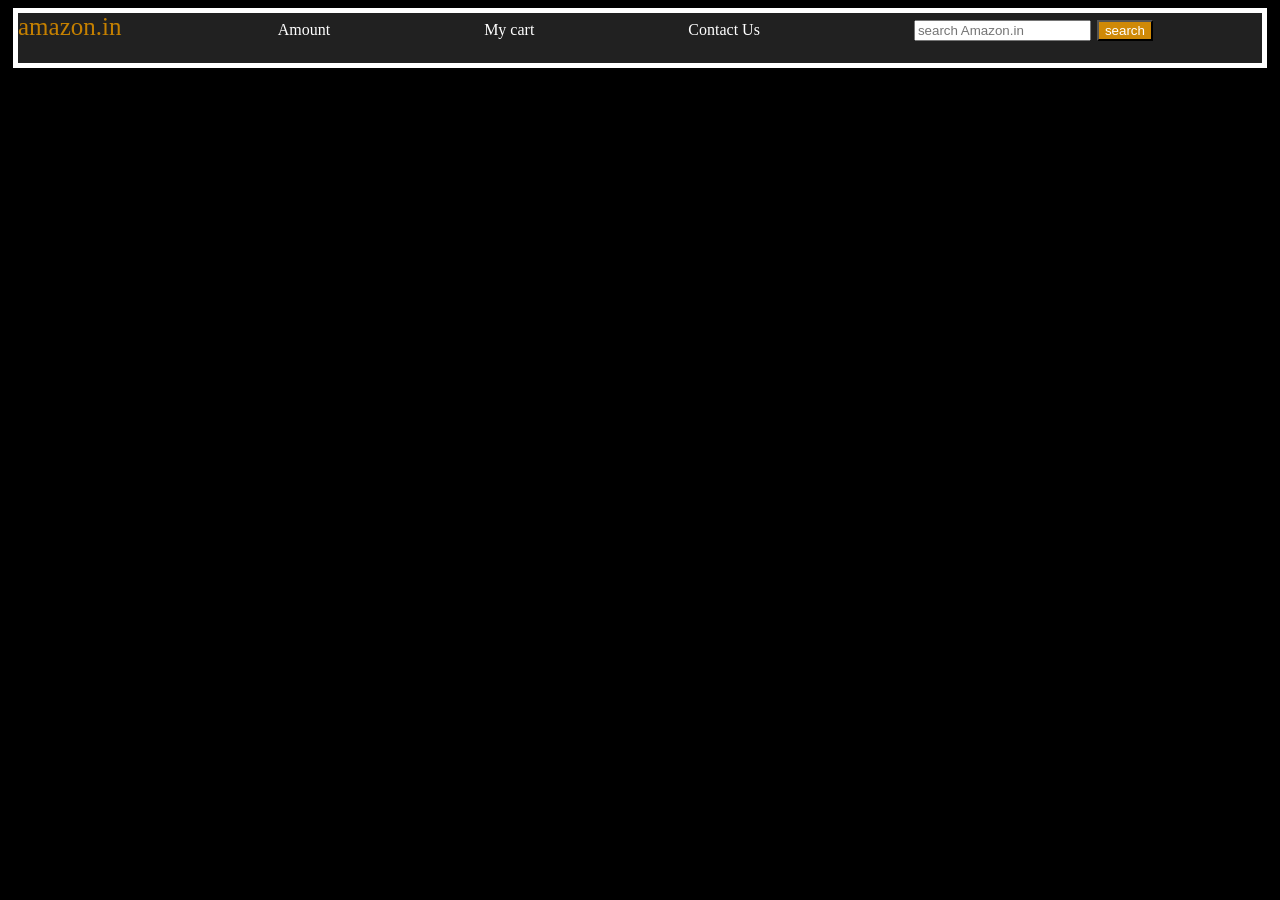
<file: Htmlsfiles/practiceset3.html>
<!DOCTYPE html>
<html lang="en">
<head>
    <meta charset="UTF-8">
    <meta name="viewport" content="width=device-width, initial-scale=1.0">
    <title>PRACTICE3</title>
    <style>
        body{
            background-color: rgb(0, 0, 0);
        }
        .A1{
            border: 25px;
            border-color: rgb(237, 243, 248);
            background-color: rgb(33, 33, 33);
            border-width: 500px;
            height: 50px;
            margin: 5px;
        }
        .A2{
            color: white;
            padding-right: 150px;
            width: 100px;
            padding-top: 10px;
        }
        button{
            background-color: rgba(255, 166, 0, 0.785);
            color: white;
        }
        #amazon{
            color: rgb(197, 128, 0);
            
        }
    </style>
</head>
<body>
    <div class="A1" style="border: 5px solid white;">
        <span class="A2" id="amazon" style="font-size: 25px;"><a href="https://www.amazon.in" style="text-decoration: none;color: rgb(197, 128, 0);"> amazon.in </a></span>
        <span class="A2"><a href="#"  style="text-decoration: none;color: white;"> Amount</a> </span>
        <span class="A2"><a href="#" style="text-decoration: none;color: white;"> My cart</a> </span>
        <span class="A2"><a href="#" style="text-decoration: none;color: white;">Contact Us</a></span>
        <span class="A2" style="padding-right: 2px;"> <input type="text" name="searchbar" id="search" placeholder="search Amazon.in"></span>
        <span class="A2" style="padding-right: 2px;"> <button><summary>search</summary></button></span>
    </div>
    
</body>
</html>
</file>
